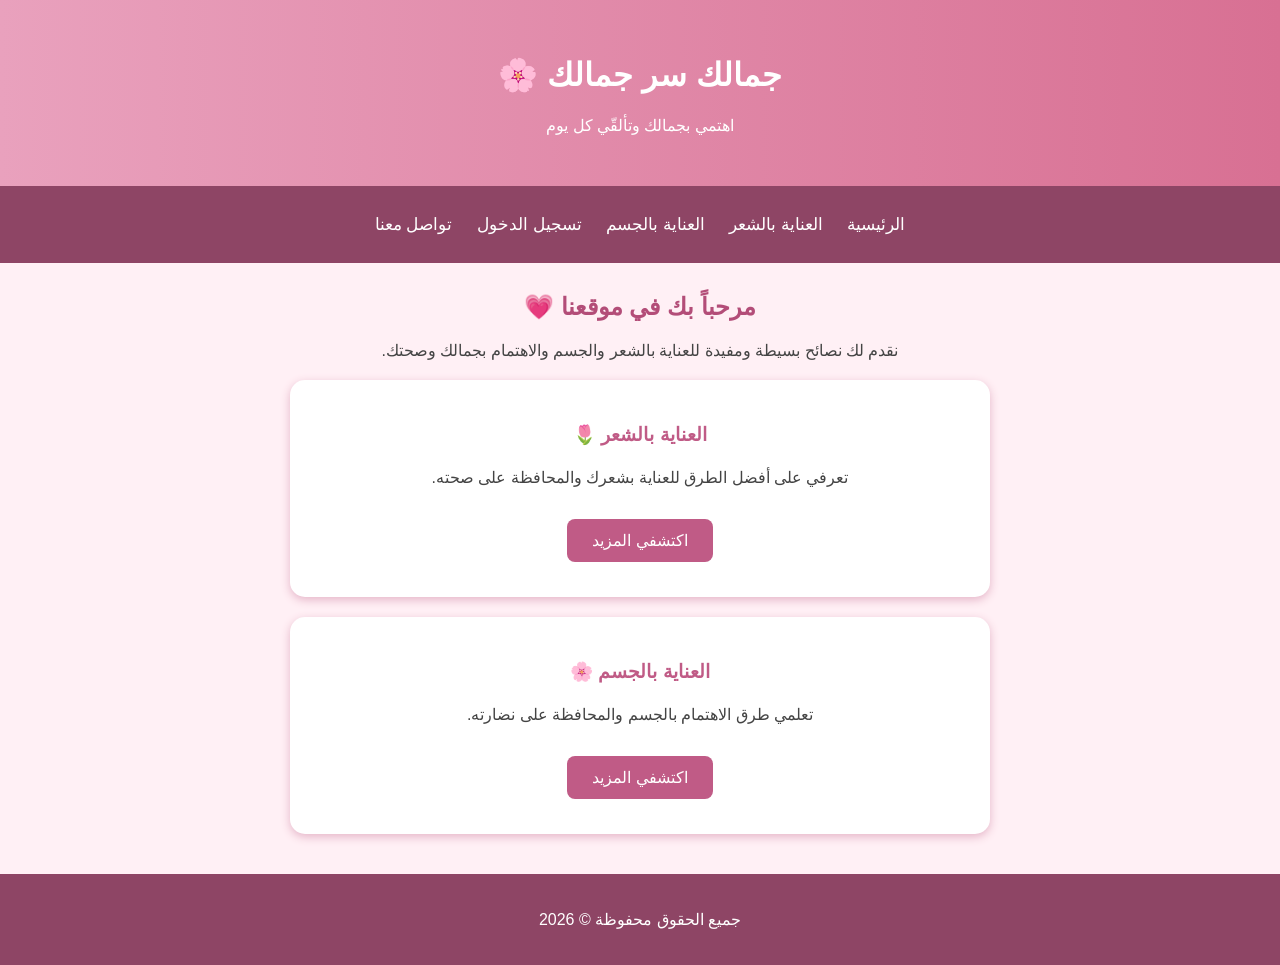
<file: index.html>
<!DOCTYPE html>
<html lang="ar" dir="rtl">
<head>
<meta charset="UTF-8">
<meta name="viewport" content="width=device-width, initial-scale=1.0">
<title>جمالك سر جمالك</title>
<link rel="stylesheet" href="style.css">
  <link rel="stylesheet" href="style.css">
</head>
<body>

<header>
<h1>جمالك سر جمالك 🌸</h1>
<p>اهتمي بجمالك وتألقّي كل يوم</p>
</header>

<nav>
<a href="index.html">الرئيسية</a>
<a href="hair.html">العناية بالشعر</a>
<a href="body.html">العناية بالجسم</a>
<a href="login.html">تسجيل الدخول</a>
<a href="contact.html">تواصل معنا</a>
</nav>

<div class="container">
<h2>مرحباً بك في موقعنا 💗</h2>
<p>
نقدم لك نصائح بسيطة ومفيدة للعناية بالشعر والجسم
والاهتمام بجمالك وصحتك.
</p>

<div class="card">
<h3>العناية بالشعر 🌷</h3>
<p>تعرفي على أفضل الطرق للعناية بشعرك والمحافظة على صحته.</p>
<a class="button" href="hair.html">اكتشفي المزيد</a>
</div>

<div class="card">
<h3>العناية بالجسم 🌸</h3>
<p>تعلمي طرق الاهتمام بالجسم والمحافظة على نضارته.</p>
<a class="button" href="body.html">اكتشفي المزيد</a>
</div>
</div>

<footer>
<p>جميع الحقوق محفوظة © 2026</p>
</footer>
<script src="script.js"></script>  

</body>
</html>
</file>
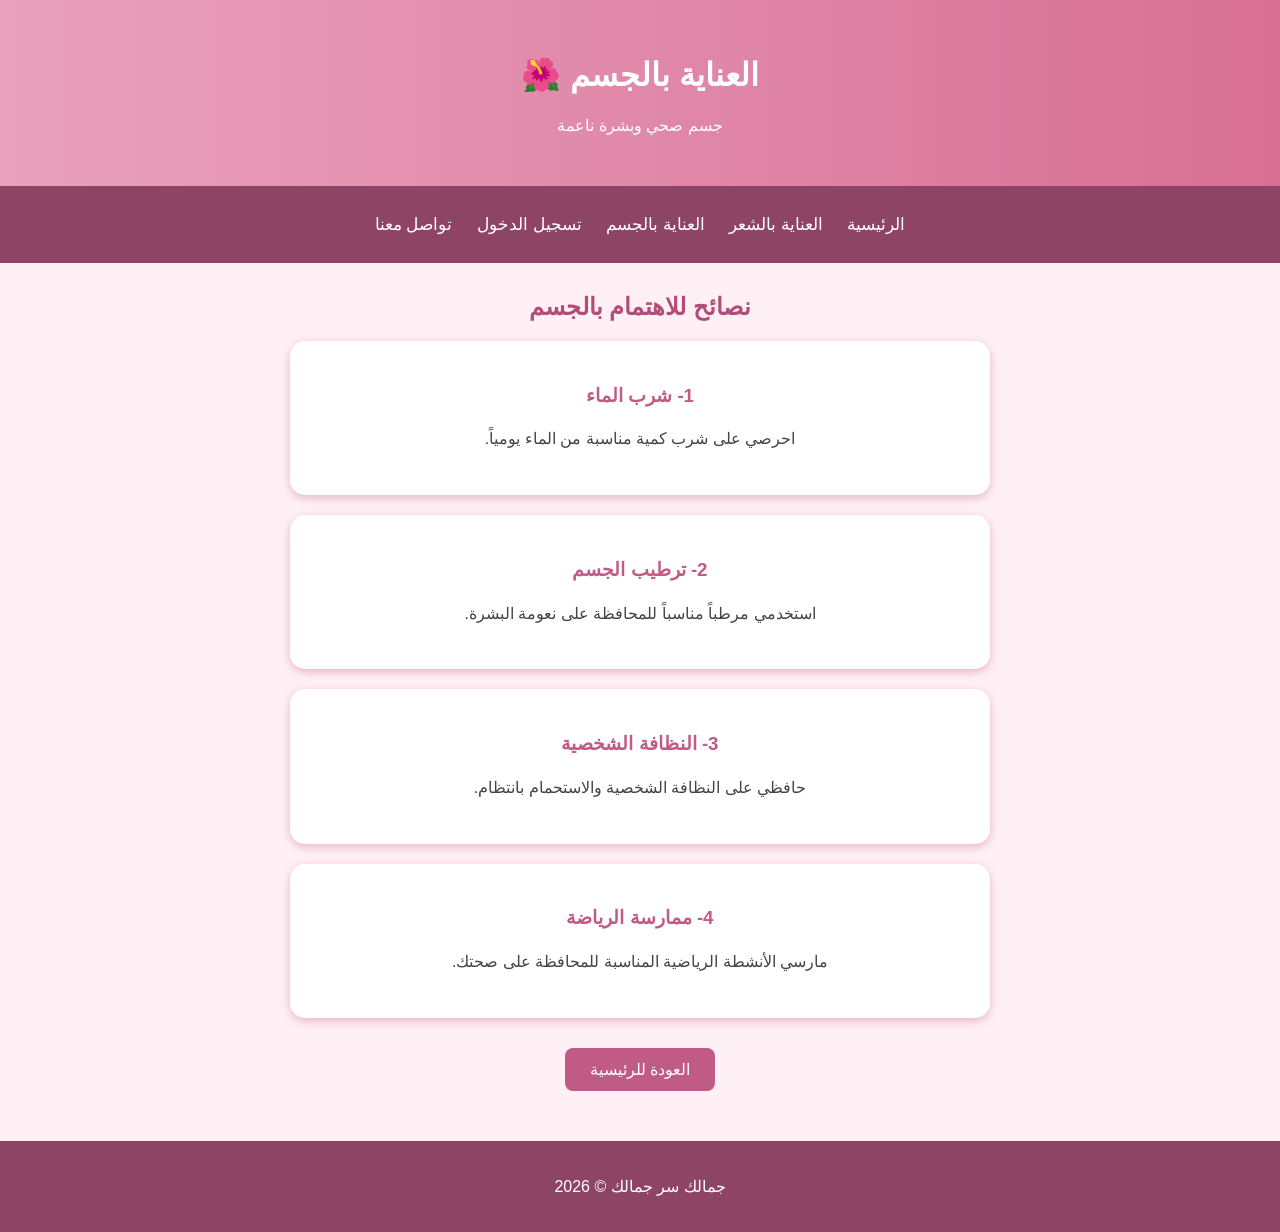
<file: body.html>
<!DOCTYPE html>
<html lang="ar" dir="rtl">
<head>
<meta charset="UTF-8">
<meta name="viewport" content="width=device-width, initial-scale=1.0">
<title>العناية بالجسم</title>
<link rel="stylesheet" href="style.css">
  <link rel="stylesheet" href="style.css">
</head>
<body>

<header>
<h1>العناية بالجسم 🌺</h1>
<p>جسم صحي وبشرة ناعمة</p>
</header>

<nav>
<a href="index.html">الرئيسية</a>
<a href="hair.html">العناية بالشعر</a>
<a href="body.html">العناية بالجسم</a>
<a href="login.html">تسجيل الدخول</a>
<a href="contact.html">تواصل معنا</a>
</nav>

<div class="container">
<h2>نصائح للاهتمام بالجسم</h2>

<div class="card">
<h3>1- شرب الماء</h3>
<p>احرصي على شرب كمية مناسبة من الماء يومياً.</p>
</div>

<div class="card">
<h3>2- ترطيب الجسم</h3>
<p>استخدمي مرطباً مناسباً للمحافظة على نعومة البشرة.</p>
</div>

<div class="card">
<h3>3- النظافة الشخصية</h3>
<p>حافظي على النظافة الشخصية والاستحمام بانتظام.</p>
</div>

<div class="card">
<h3>4- ممارسة الرياضة</h3>
<p>مارسي الأنشطة الرياضية المناسبة للمحافظة على صحتك.</p>
</div>

<a class="button" href="index.html">العودة للرئيسية</a>
</div>

<footer>
<p>جمالك سر جمالك © 2026</p>
</footer>
  <script src="script.js"></script>

</body>
</html>
</file>
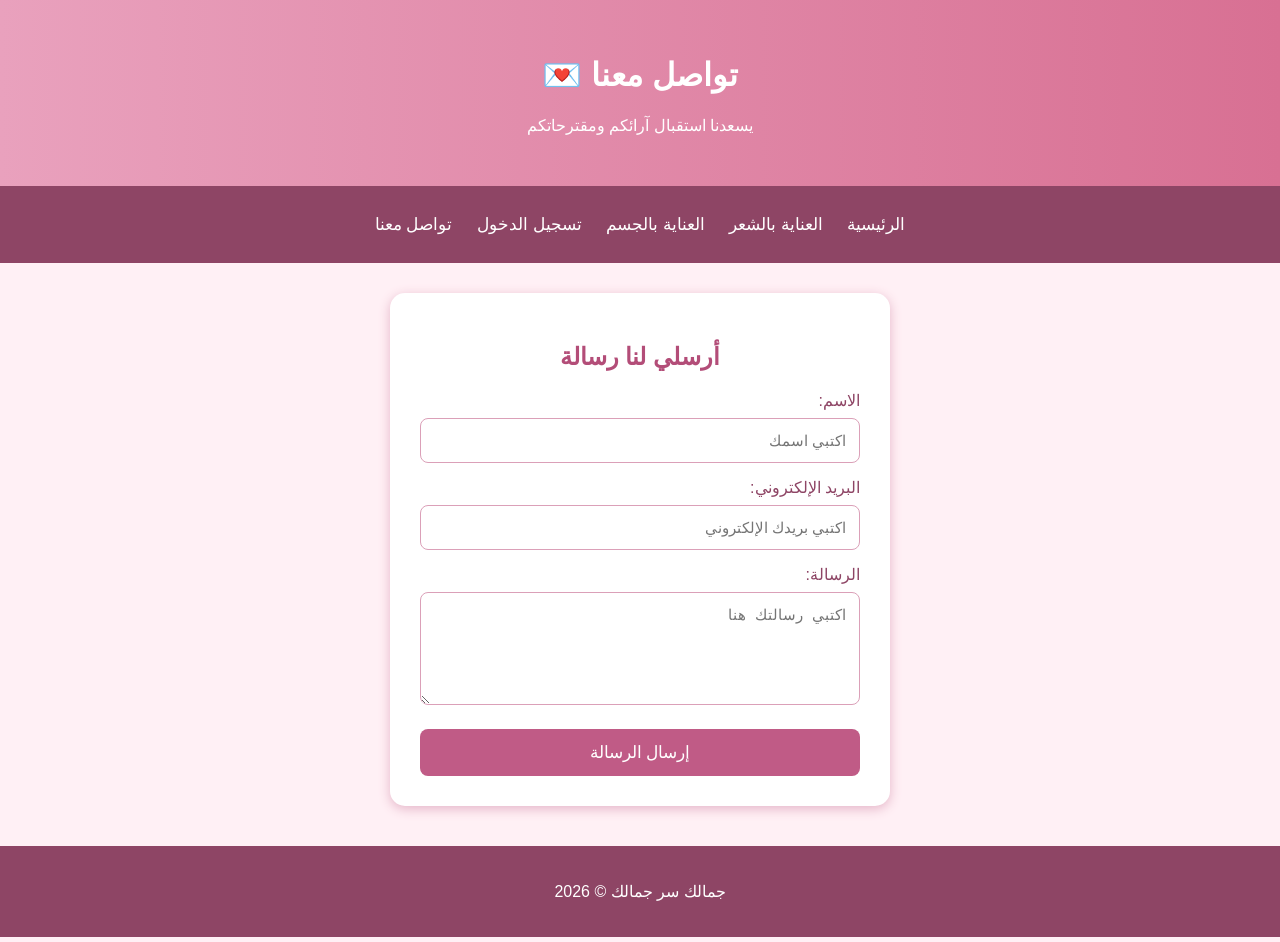
<file: contact.html>
<!DOCTYPE html>
<html lang="ar" dir="rtl">
<head>
<meta charset="UTF-8">
<meta name="viewport" content="width=device-width, initial-scale=1.0">
<title>تواصل معنا</title>
<link rel="stylesheet" href="style.css">
  <link rel="stylesheet" href="style.css">
</head>
<body>

<header>
<h1>تواصل معنا 💌</h1>
<p>يسعدنا استقبال آرائكم ومقترحاتكم</p>
</header>

<nav>
<a href="index.html">الرئيسية</a>
<a href="hair.html">العناية بالشعر</a>
<a href="body.html">العناية بالجسم</a>
<a href="login.html">تسجيل الدخول</a>
<a href="contact.html">تواصل معنا</a>
</nav>

<div class="container">
<div class="form-box">
<h2>أرسلي لنا رسالة</h2>

<form>
<label>الاسم:</label>
<input type="text" placeholder="اكتبي اسمك" required>

<label>البريد الإلكتروني:</label>
<input type="email" placeholder="اكتبي بريدك الإلكتروني" required>

<label>الرسالة:</label>
<textarea rows="5" placeholder="اكتبي رسالتك هنا" required></textarea>

<button type="submit">إرسال الرسالة</button>
</form>
</div>
</div>

<footer>
<p>جمالك سر جمالك © 2026</p>
</footer>
  <script src="script.js"></script>

</body>
</html>
</file>
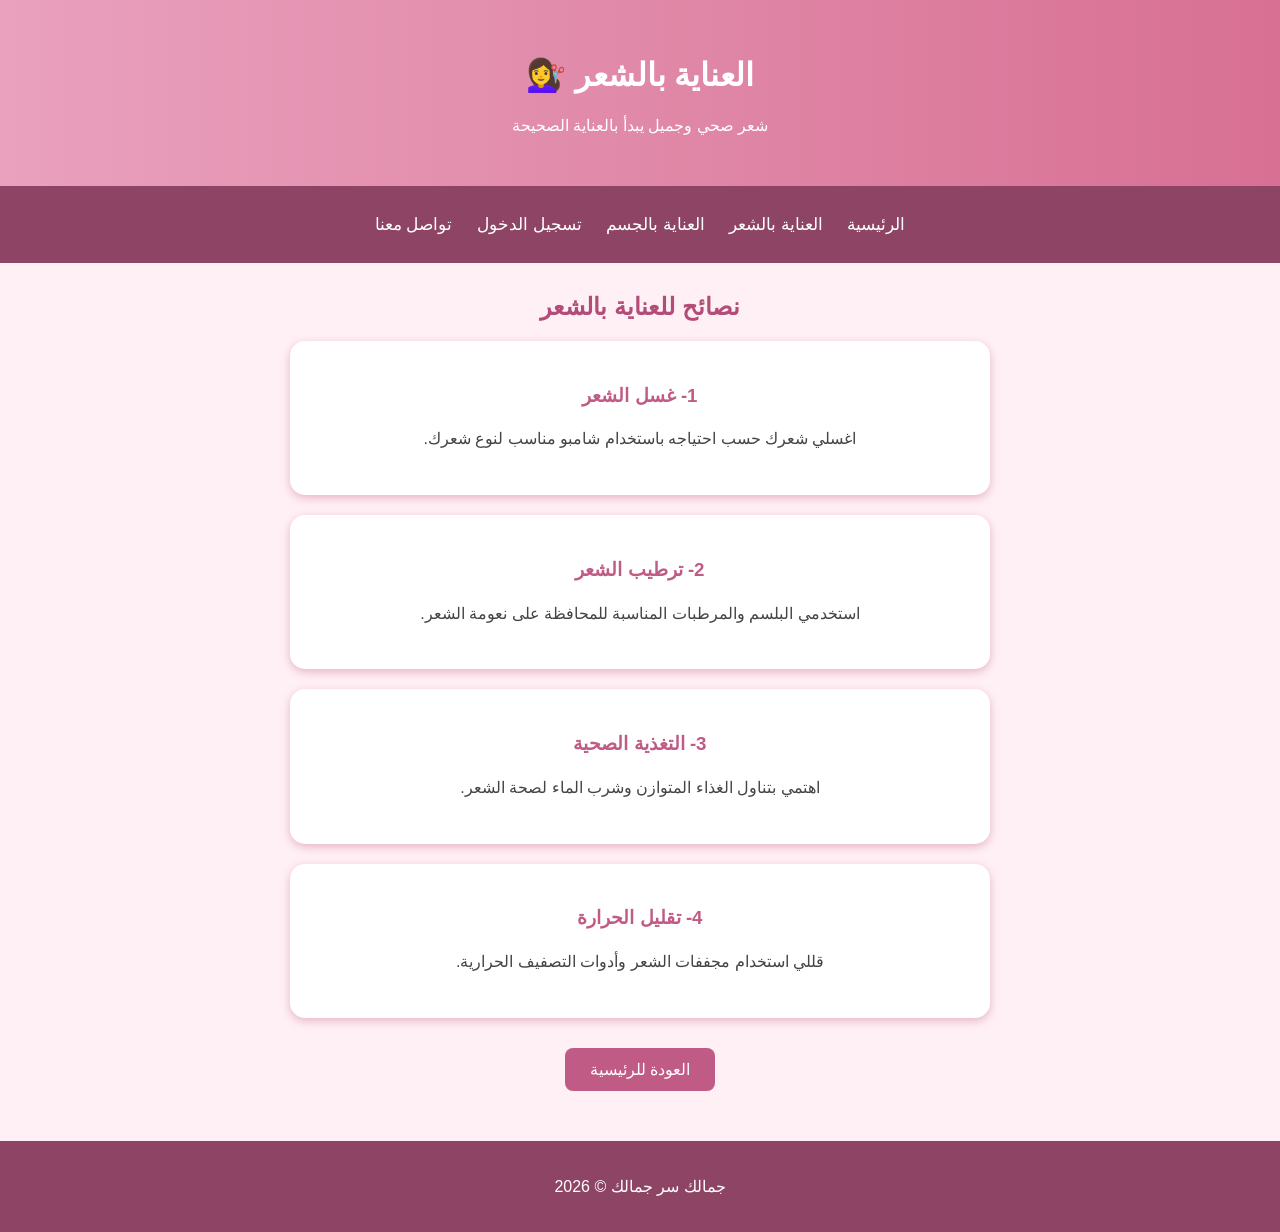
<file: hair.html>
<!DOCTYPE html>
<html lang="ar" dir="rtl">
<head>
<meta charset="UTF-8">
<meta name="viewport" content="width=device-width, initial-scale=1.0">
<title>العناية بالشعر</title>
<link rel="stylesheet" href="style.css">
  <link rel="stylesheet" href="style.css">
</head>
<body>

<header>
<h1>العناية بالشعر 💇‍♀️</h1>
<p>شعر صحي وجميل يبدأ بالعناية الصحيحة</p>
</header>

<nav>
<a href="index.html">الرئيسية</a>
<a href="hair.html">العناية بالشعر</a>
<a href="body.html">العناية بالجسم</a>
<a href="login.html">تسجيل الدخول</a>
<a href="contact.html">تواصل معنا</a>
</nav>

<div class="container">
<h2>نصائح للعناية بالشعر</h2>

<div class="card">
<h3>1- غسل الشعر</h3>
<p>اغسلي شعرك حسب احتياجه باستخدام شامبو مناسب لنوع شعرك.</p>
</div>

<div class="card">
<h3>2- ترطيب الشعر</h3>
<p>استخدمي البلسم والمرطبات المناسبة للمحافظة على نعومة الشعر.</p>
</div>

<div class="card">
<h3>3- التغذية الصحية</h3>
<p>اهتمي بتناول الغذاء المتوازن وشرب الماء لصحة الشعر.</p>
</div>

<div class="card">
<h3>4- تقليل الحرارة</h3>
<p>قللي استخدام مجففات الشعر وأدوات التصفيف الحرارية.</p>
</div>

<a class="button" href="index.html">العودة للرئيسية</a>
</div>

<footer>
<p>جمالك سر جمالك © 2026</p>
</footer>
  <script src="script.js"></script>

</body>
</html>
</file>
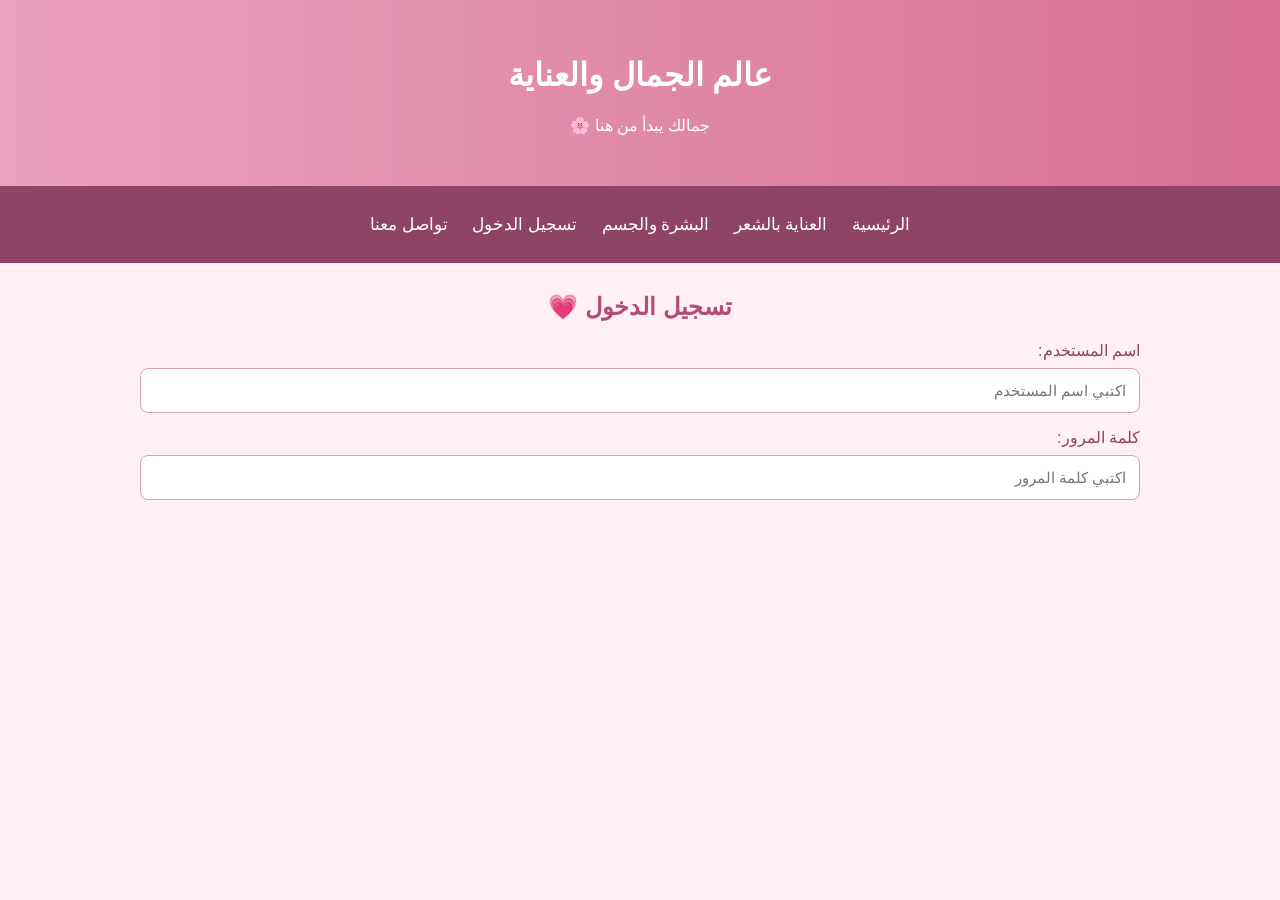
<file: Login.html>
<!DOCTYPE html>
<html lang="ar" dir="rtl">
<head>
    <meta charset="UTF-8">
    <meta name="viewport" content="width=device-width, initial-scale=1.0">
    <title>تسجيل الدخول</title>
    <link rel="stylesheet" href="style.css">
</head>
<body>

<header>
    <h1>عالم الجمال والعناية</h1>
    <p>جمالك يبدأ من هنا 🌸</p>
</header>

<nav>
    <a href="index.html">الرئيسية</a>
    <a href="hair.html">العناية بالشعر</a>
    <a href="skin.html">البشرة والجسم</a>
    <a href="Login.html">تسجيل الدخول</a>
    <a href="contact.html">تواصل معنا</a>
</nav>

<div class="container">
    <h2>تسجيل الدخول 💗</h2>

    <form>
        <label>اسم المستخدم:</label>
        <input type="text" placeholder="اكتبي اسم المستخدم" required>

        <label>كلمة المرور:</label>
        <input type="password" placeholder="اكتبي كلمة المرور" required>

        <button
</file>
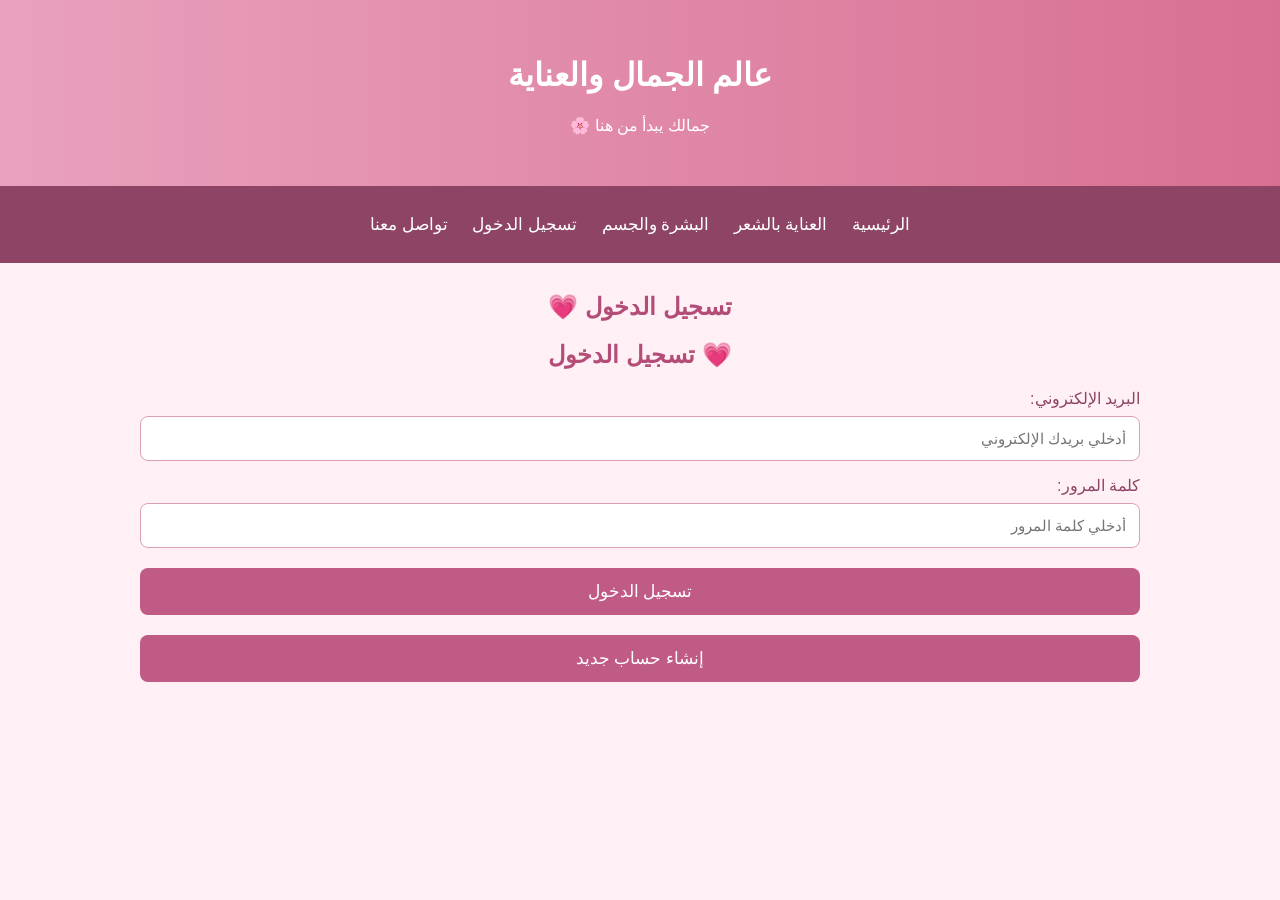
<file: login.html>
<!DOCTYPE html>
<html lang="ar" dir="rtl">
<head>
    <meta charset="UTF-8">
    <meta name="viewport" content="width=device-width, initial-scale=1.0">
    <title>تسجيل الدخول</title>
    <link rel="stylesheet" href="style.css">
    <link rel="stylesheet" href="style.css">
</head>
<body>

<header>
    <h1>عالم الجمال والعناية</h1>
    <p>جمالك يبدأ من هنا 🌸</p>
</header>

<nav>
    <a href="index.html">الرئيسية</a>
    <a href="hair.html">العناية بالشعر</a>
    <a href="skin.html">البشرة والجسم</a>
    <a href="login.html">تسجيل الدخول</a>
    <a href="contact.html">تواصل معنا</a>
</nav>

<div class="container">
    <h2>تسجيل الدخول 💗</h2>

        <div class="login-box">

    <h2>💗 تسجيل الدخول</h2>

    <form id="loginForm">

        <label>البريد الإلكتروني:</label>
        <input type="email" id="email" placeholder="أدخلي بريدك الإلكتروني" required>

        <label>كلمة المرور:</label>
        <input type="password" id="password" placeholder="أدخلي كلمة المرور" required>

        <button type="submit">تسجيل الدخول</button>

        <button type="button" id="createAccount">
            إنشاء حساب جديد
        </button>

    </form>

</div>
    <script src="script.js"></script>
</body>
</html>
</file>
<file: style.css>
* {
    box-sizing: border-box;
}

body {
    font-family: Arial, sans-serif;
    background-color: #fff0f5;
    margin: 0;
    padding: 0;
    color: #444;
}

header {
    background: linear-gradient(to left, #d87093, #e9a1bd);
    color: white;
    text-align: center;
    padding: 35px;
}

header h1 {
    font-size: 32px;
}

nav {
    background-color: #8e4565;
    padding: 18px;
    text-align: center;
}

nav a {
    color: white;
    text-decoration: none;
    margin: 10px;
    font-size: 17px;
    display: inline-block;
}

nav a:hover {
    color: #ffd6e7;
}

.container {
    width: 90%;
    max-width: 1000px;
    margin: 30px auto;
    text-align: center;
}

.container h2 {
    color: #b34d78;
}

.card {
    background-color: white;
    padding: 25px;
    margin: 20px auto;
    border-radius: 15px;
    box-shadow: 0 3px 10px #e5b5c8;
    max-width: 700px;
}

.card h3 {
    color: #c05b86;
}

.card p {
    line-height: 1.8;
}

.button {
    display: inline-block;
    background-color: #c05b86;
    color: white;
    padding: 12px 25px;
    text-decoration: none;
    border-radius: 8px;
    margin: 10px;
}

.button:hover {
    background-color: #8e4565;
}

.form-box {
    background-color: white;
    padding: 30px;
    max-width: 500px;
    margin: auto;
    border-radius: 15px;
    box-shadow: 0 3px 12px #e5b5c8;
}

label {
    display: block;
    text-align: right;
    margin-top: 15px;
    color: #8e4565;
}

input, textarea {
    width: 100%;
    padding: 13px;
    margin-top: 8px;
    border: 1px solid #dba0b8;
    border-radius: 8px;
    font-size: 15px;
}

button {
    width: 100%;
    padding: 13px;
    margin-top: 20px;
    background-color: #c05b86;
    color: white;
    border: none;
    border-radius: 8px;
    font-size: 17px;
    cursor: pointer;
}

button:hover {
    background-color: #8e4565;
}

footer {
    background-color: #8e4565;
    color: white;
    text-align: center;
    padding: 20px;
    margin-top: 40px;
    .login-box {
    width: 80%;
    max-width: 400px;
    margin: 40px auto;
    padding: 25px;
    background: #fff0f5;
    border-radius: 15px;
    text-align: center;
    box-shadow: 0 4px 10px #ccc;
}

.login-box input {
    width: 90%;
    padding: 12px;
    margin: 10px;
    border: 1px solid pink;
    border-radius: 8px;
}

.login-box button {
    width: 95%;
    padding: 12px;
    margin: 10px;
    background: #d63384;
    color: white;
    border: none;
    border-radius: 8px;
    font-size: 16px;
}
}
</file>
